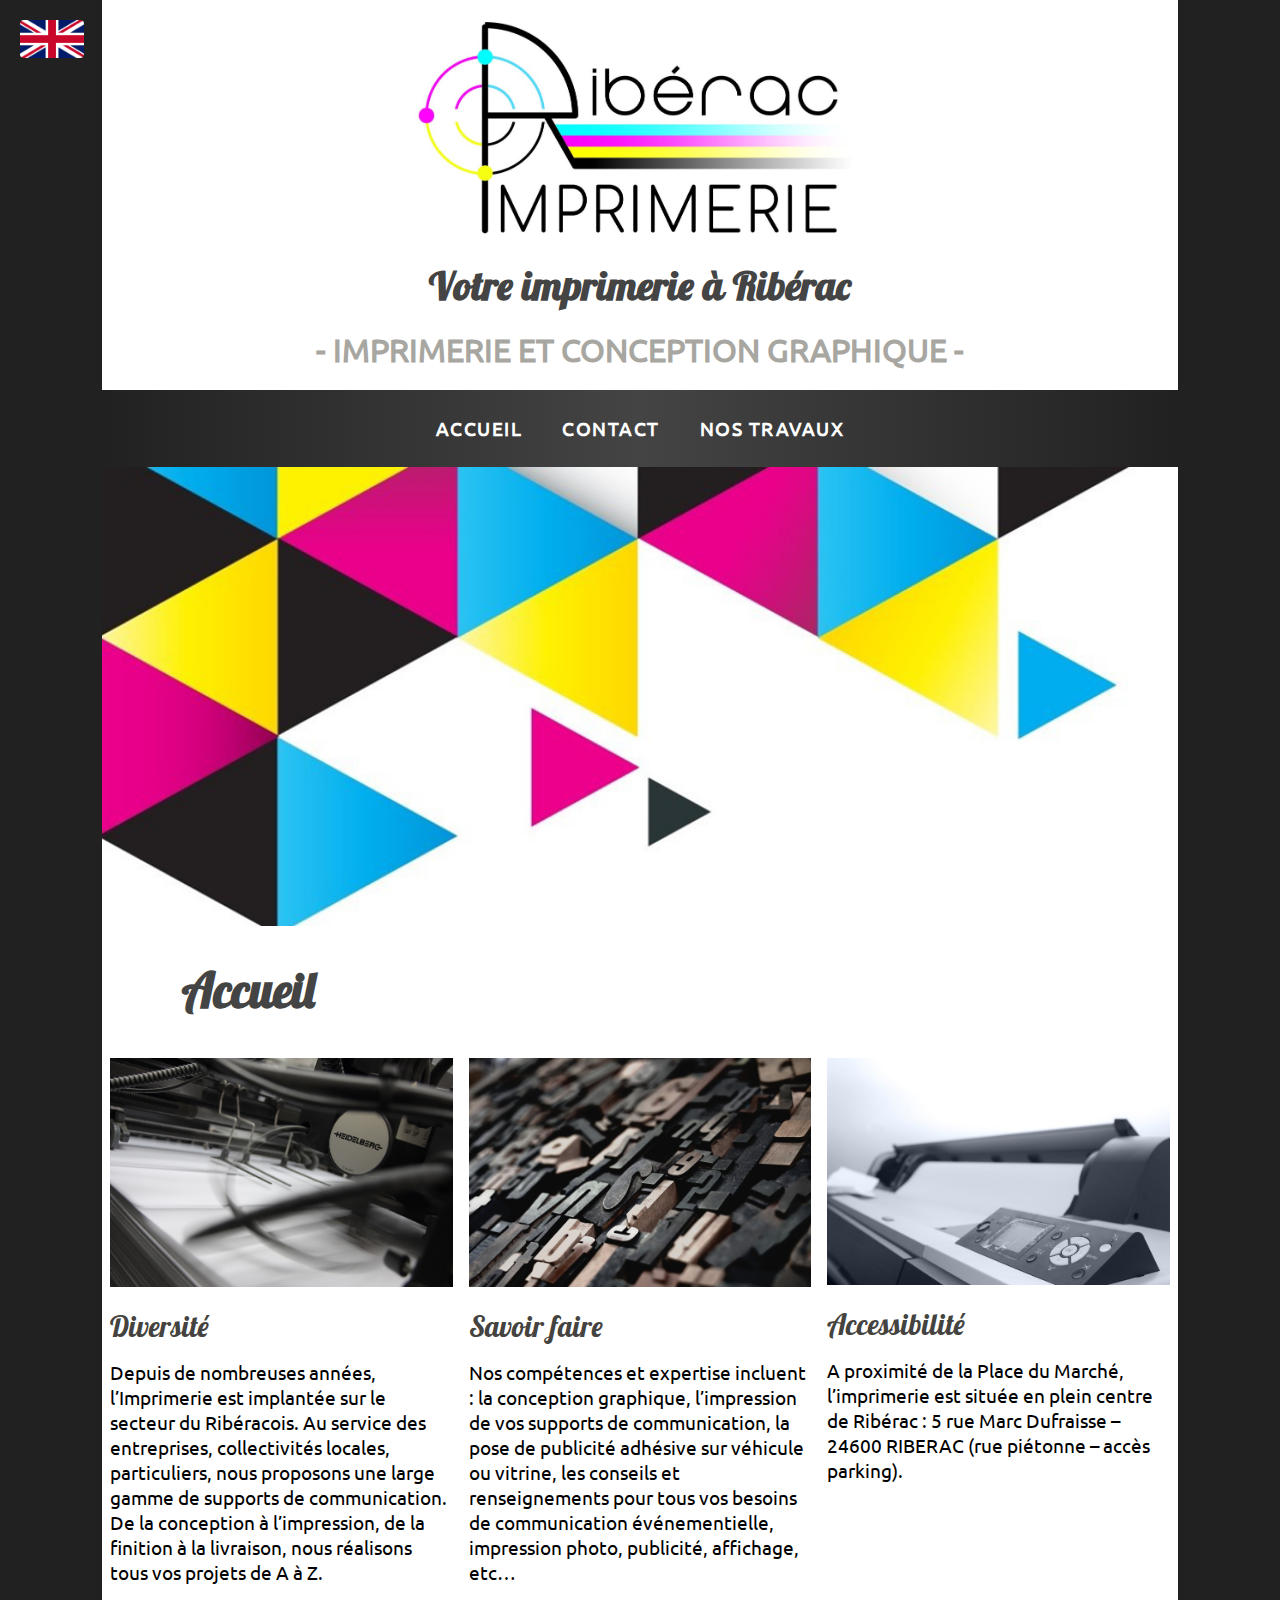
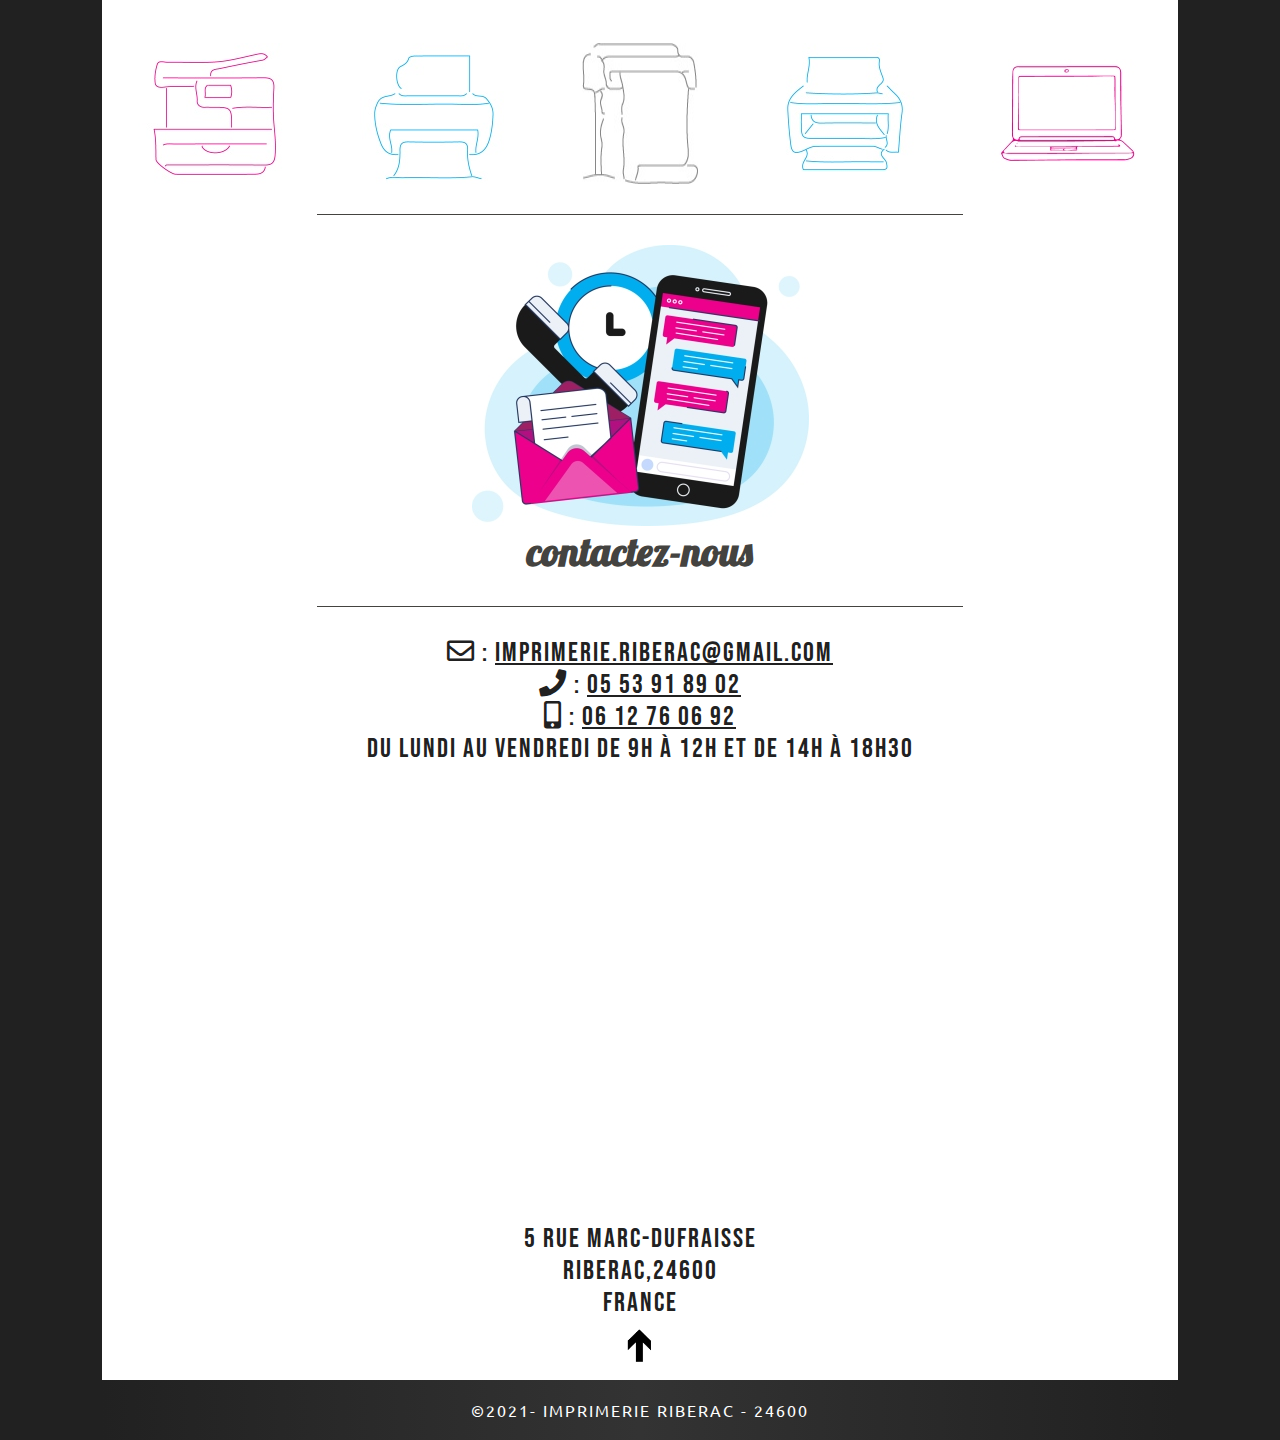
<file: index.html>
<!DOCTYPE html>
<html lang="fr">

<head>
  <meta charset="UTF-8">
  <meta name="viewport" content="width=device-width, initial-scale=1.0">
  <meta http-equiv="X-UA-Compatible" content="ie=edge">
  <title>Riberac Imprimerie, Votre imprimerie à Riberac 24600 Dordogne</title>
  <link rel="stylesheet" href="https://use.fontawesome.com/releases/v5.8.2/css/all.css">
  <link rel="shortcut icon" href="media/rond4.jpg">
  <link rel="stylesheet"  href="assets/css/style.css">
</head>
    
<body>

  
    <!-- /*  LINK-TRANSLATOR
      ************************************************* */  -->

  <div class="flag"><a href="indextranslate.html"><img src="media/Drapeau/Flag_of_the_United_Kingdom_(3-5).svg.png" alt="English Flag" title="English Flag"></a>
  </div>


    <!-- /*  CONTAINER
      ************************************************* */  -->

  <div id="container">


    <!-- /*  HEADER
    ************************************************* */  -->

    <header>
      
      <p><img src="media/logoimprimerie.jpg" alt="Logo" title="Logo"></p>
      <h1>Votre imprimerie à Ribérac</h1>
      <h2>- IMPRIMERIE ET CONCEPTION GRAPHIQUE -</h2>
      
      <nav>
        <ul>
          <li><a href="#home">ACCUEIL</a></li>
          <li><a href="#contact">CONTACT</a></li>
          <li class="list"><a href="nostravaux.html#nostravaux">NOS TRAVAUX</a></li>
        </ul>
      </nav>
    </header>
    
    <div>
    <p><img class="triangles" src="media/triangles.jpg" alt="Triangles" title="Triangles"></p>
    </div>

  
    <!-- /* SECTION
    ************************************************* */  -->

    <div id="home">
    <h2>Accueil</h2>
    </div>

    <section>
      <div>
        <p class="center"><img src="media/printing-787192_1920.jpg" alt="Printing" title="Printing"></p>
        <h2>Diversité</h2>
        <p>Depuis de nombreuses années, l’Imprimerie est implantée sur le secteur du Ribéracois. Au service des entreprises, collectivités locales, particuliers, nous proposons une large gamme de supports de communication. De la conception à l’impression, de la finition à la livraison, nous réalisons tous vos projets de A à Z.</p>
      </div>

      <div>
        <p class="center"><img src="media/alphabets-1839737_1920-1.jpg" alt="Alphabet" title="Alphabet"></p>
        <h2>Savoir faire</h2>
        <p>Nos compétences et expertise incluent : la conception graphique, l’impression de vos supports de communication, la pose de publicité adhésive sur véhicule ou vitrine, les conseils et renseignements pour tous vos besoins de communication événementielle, impression photo, publicité, affichage, etc…</p>
      </div>

      <div>
        <p class="center"><img src="media/roland.jpg" alt="Roland" title="Roland"></p>
        <h2>Accessibilité</h2>
        <p>A proximité de la Place du Marché, l’imprimerie est située en plein centre de Ribérac : 5 rue Marc Dufraisse – 24600 RIBERAC (rue piétonne – accès parking).</p>
      </div>
    </section>
      
    <div class="icons">
      <img src="media/icones/icones-11.jpg" alt="Icone1" title="Icone1">
      <img src="media/icones/icones-12.jpg" alt="Icone2" title="Icone2">
      <img src="media/icones/icones-16grise.jpg" alt="Icone4" title="Icone4">
      <img src="media/icones/icones-15.jpg" alt="Icone3" title="Icone3">
      <img src="media/icones/icones-17.jpg" alt="Icone5" title="Icone5">
    </div>

    <div class="line"></div>


     <!-- /* CONTACT
    ************************************************* */  -->
    
    <div id="contact">
      <p><img src="media/contactez-nous.jpg" alt="contact" title="contact"></p>
      <h3>contactez-nous </h3>
    </div>
    
    <div class="line"></div>


     <!-- /* FOOTER
    ************************************************* */  -->

      <footer>
        <div>
          <p class="adresse"><i class="far fa-envelope"></i> : <a href="mailto:imprimerie.riberac@gmail.com">imprimerie.riberac@gmail.com</a> <br> <i class="fas fa-phone"></i> : <a href="tel:0553918902">05 53 91 89 02</a> <br> <i class="fas fa-mobile-alt"></i> : <a href="tel:0612760692">06 12 76 06 92</a> <br> Du Lundi au Vendredi de 9h à 12h et de 14h à 18h30</p>
          <p><iframe src="https://www.google.com/maps/embed?pb=!1m23!1m12!1m3!1d9449.298922973941!2d0.33841823291933776!3d45.24185991143803!2m3!1f0!2f0!3f0!3m2!1i1024!2i768!4f13.1!4m8!3e6!4m0!4m5!1s0x47ff9564cb86739b%3A0xe1a9169911d48b3b!2sRib%C3%A9rac%20Imprimerie%2024600%20Rib%C3%A9rac!3m2!1d45.2484006!2d0.3392674!5e0!3m2!1sfr!2sfr!4v1628613524532!5m2!1sfr!2sfr"  width="600" height="450" style="border:0;" allowfullscreen="" loading="lazy"></iframe></p>
        </div>
  
        <p class="adresse">5 Rue Marc-Dufraisse <br> RIBERAC,24600 <br> France</p>
        
        <div id="arrow-up">
          <p><a href="#container"><img src="media/fleche-haut.jpg" alt="fleche" title="fleche"></a></p>
        </div>

        <div class="copyright">&copy;2021- <strong>Imprimerie Riberac - 24600 </strong></div>
      </footer>
  
  </div>
  

</body>
</html>
</file>
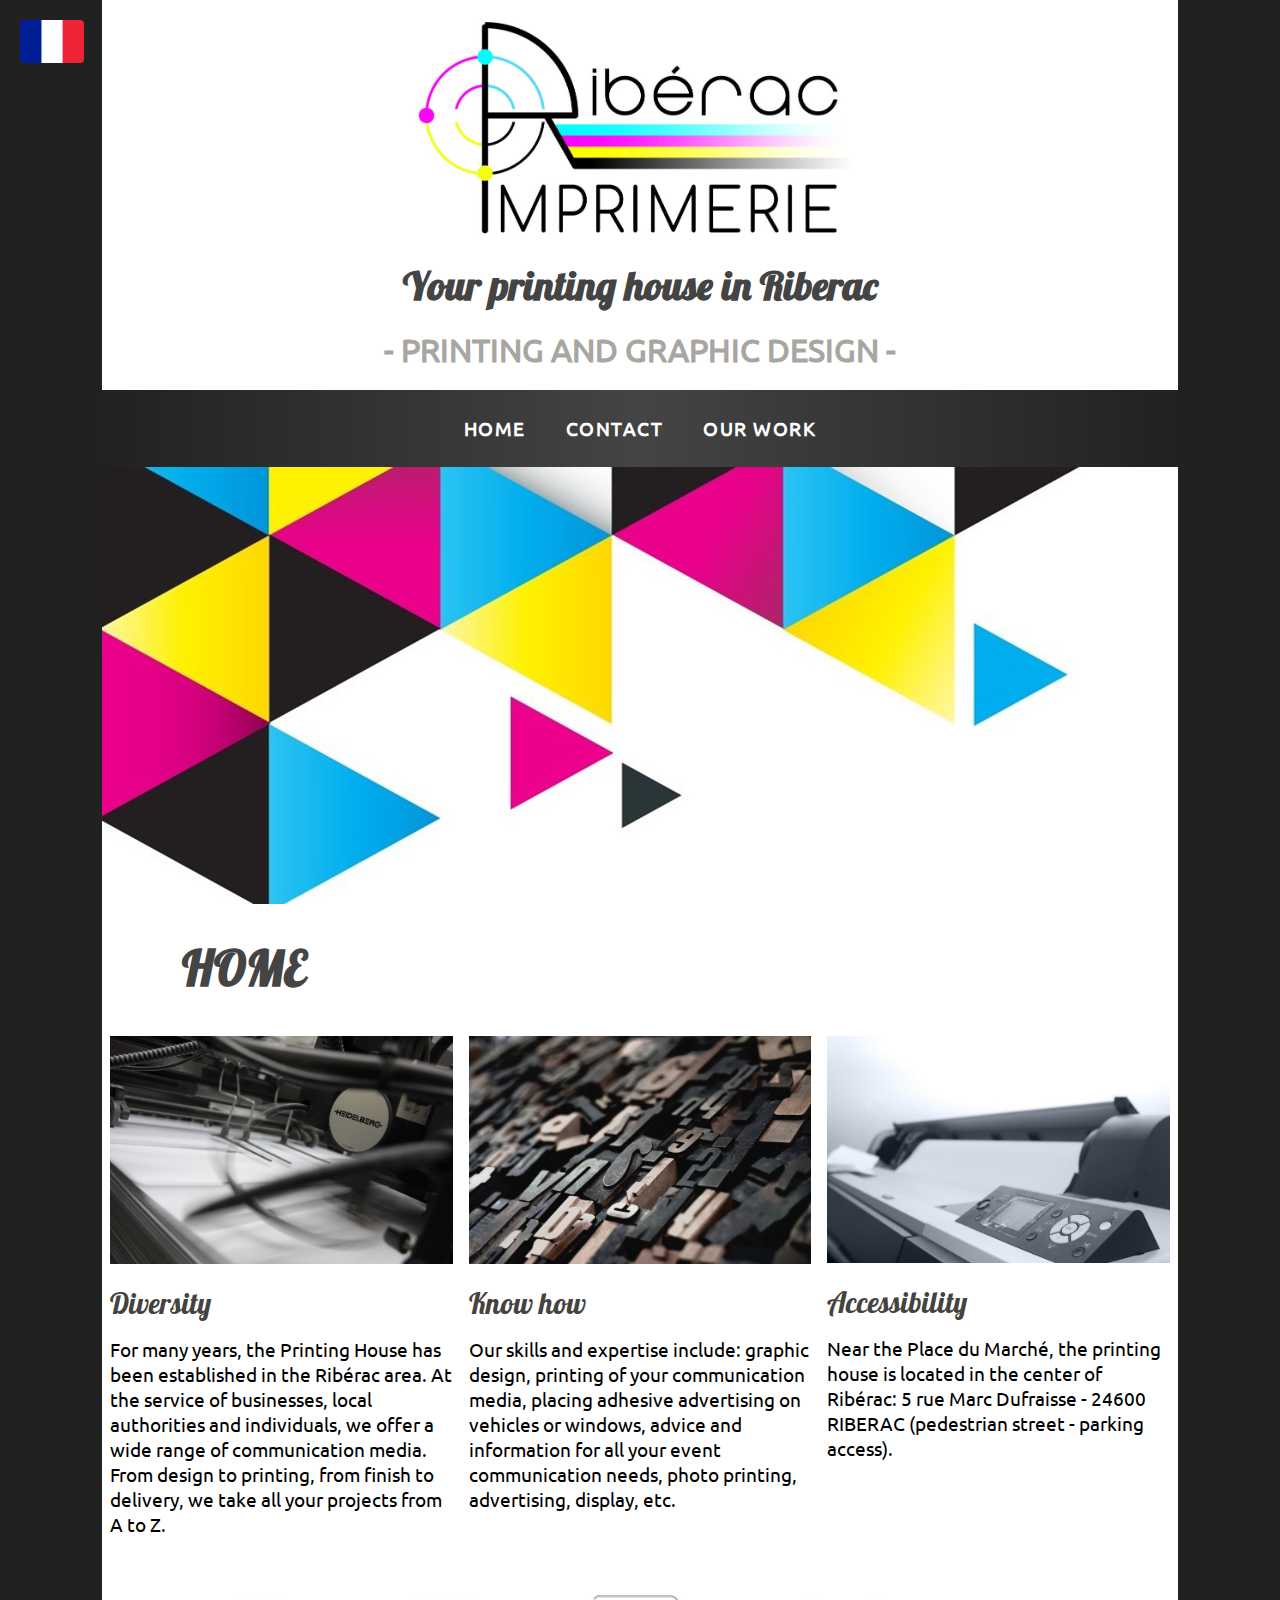
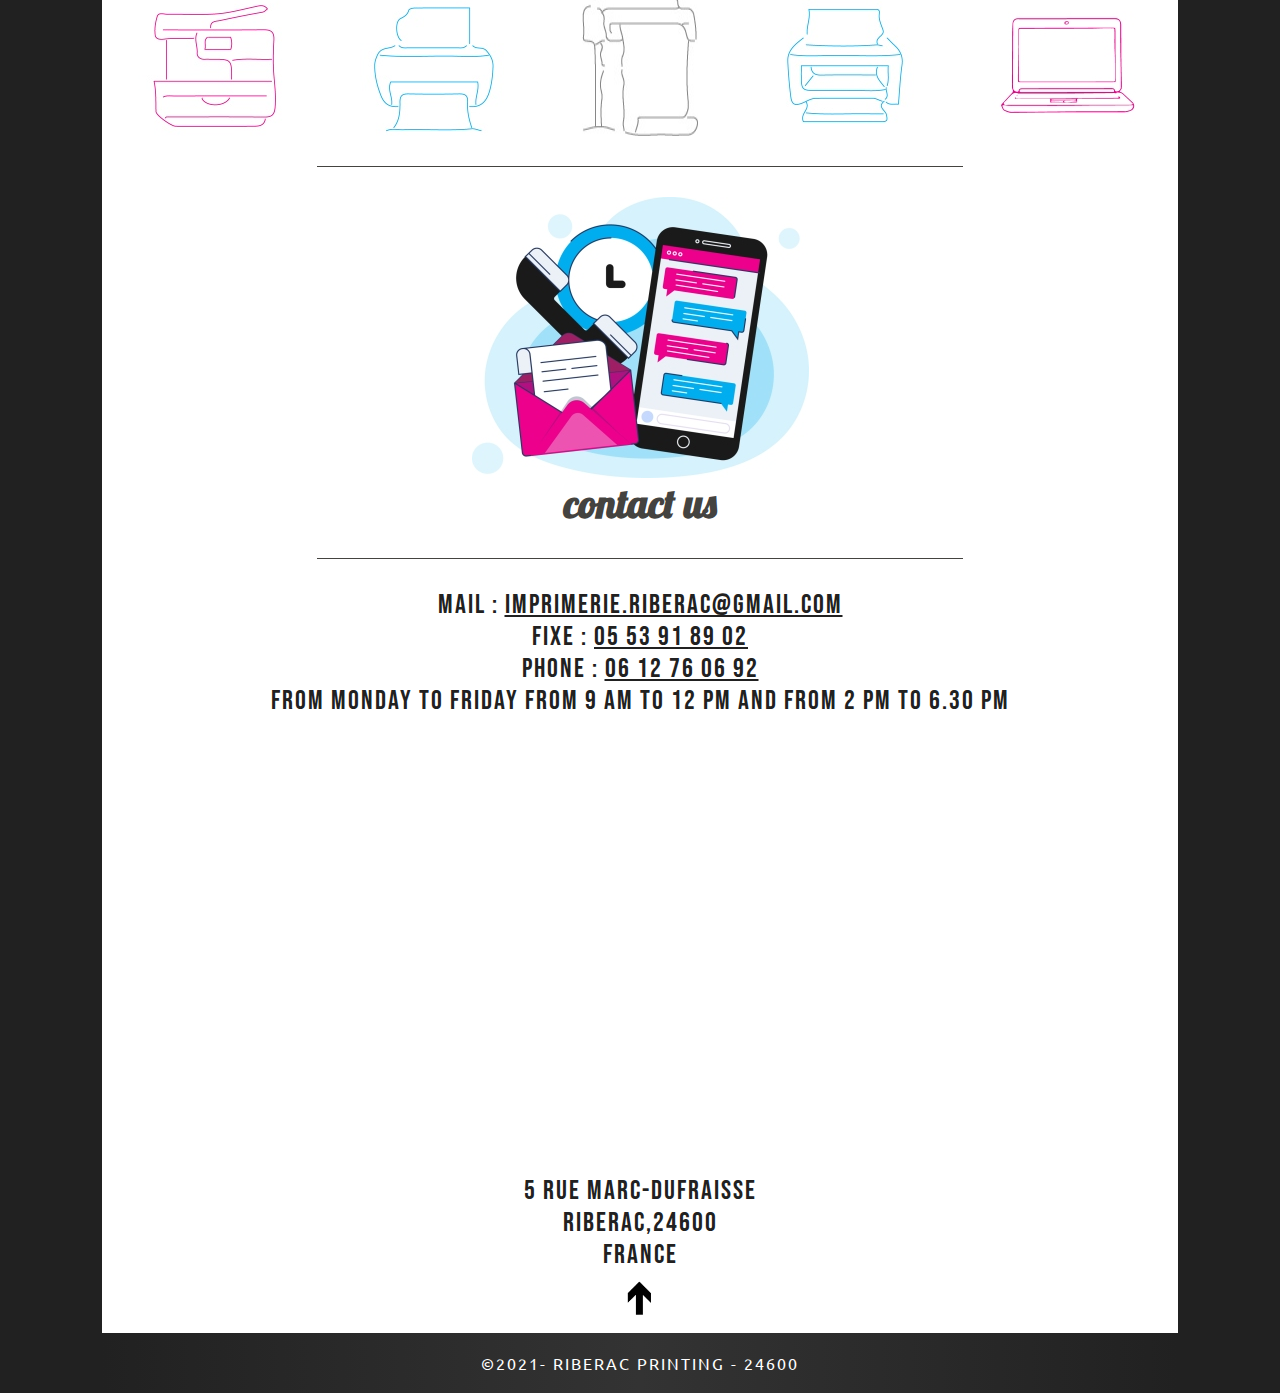
<file: indextranslate.html>
<!DOCTYPE html>
<html lang="fr">

<head>
  <meta charset="UTF-8">
  <meta name="viewport" content="width=device-width, initial-scale=1.0">
  <meta http-equiv="X-UA-Compatible" content="ie=edge">
  <title>Riberac Imprimerie, Votre imprimerie à Riberac 24600 Dordogne</title>
  <link rel="stylesheet" href="https://use.fontawesome.com/releases/v5.8.2/css/all.css">
  <link rel="shortcut icon" href="media/rond4.jpg">
  <link rel="stylesheet"  href="assets/css/style.css">
</head>
    
<body>

  <div class="flag"><a href="index.html"><img src="media/Drapeau/Flag_of_France.svg.png" alt="Drapeau France" title="Drapeau France"></a>
  </div>

  <div id="container">

    <!-- /*  HEADER
    ************************************************* */  -->

    <header>
      <p><img src="media/logoimprimerie.jpg" alt="Logo" title="Logo"></p>
      <h1>Your printing house in Riberac</h1>
      <h2>- PRINTING AND GRAPHIC DESIGN -</h2>
      
      <nav>
        <ul>
          <li><a href="#home">HOME</a></li>
          <li><a href="#contact">CONTACT</a></li>
          <li><a href="nostravauxtranslate.html">OUR WORK</a></li>
        </ul>
      </nav>
    </header>
    
    <div>
    <p><img src="media/triangles.jpg" alt="Triangles" title="Triangles"></p>
    </div>

  
    <!-- /* ACCUEIL
    ************************************************* */  -->

    <div id="home">
    <h2>HOME</h2>
    </div>

    <section>
      <div class="colonne">
        <p><img src="media/printing-787192_1920.jpg" alt="Printing" title="Printing"></p>
        <h2>Diversity</h2>
        <p>For many years, the Printing House has been established in the Ribérac area. At the service of businesses, local authorities and individuals, we offer a wide range of communication media. From design to printing, from finish to delivery, we take all your projects from A to Z.</p>
      </div>

      <div class="colonne">
        <p><img src="media/alphabets-1839737_1920-1.jpg" alt="Alphabet" title="Alphabet"></p>
        <h2>Know how</h2>
        <p>Our skills and expertise include: graphic design, printing of your communication media, placing adhesive advertising on vehicles or windows, advice and information for all your event communication needs, photo printing, advertising, display, etc.</p>
      </div>

      <div class="colonne">
        <p><img src="media/roland.jpg" alt="Roland" title="Roland"></p>
        <h2>Accessibility</h2>
        <p>Near the Place du Marché, the printing house is located in the center of Ribérac: 5 rue Marc Dufraisse - 24600 RIBERAC (pedestrian street - parking access).</p>
      </div>
    </section>
      
    <div class="icons">
      <img src="media/icones/icones-11.jpg" alt="Icone1" title="Icone1">
      <img src="media/icones/icones-12.jpg" alt="Icone2" title="Icone2">
      <img src="media/icones/icones-16grise.jpg" alt="Icone4" title="Icone4">
      <img src="media/icones/icones-15.jpg" alt="Icone3" title="Icone3">
      <img src="media/icones/icones-17.jpg" alt="Icone5" title="Icone5">
    </div>

    <div class="line"></div>
    
    <div id="contact">
      <p><img src="media/contactez-nous.jpg" alt="contact" title="contact"></p>
      <h3>contact us</h3>
    </div>
    
    <div class="line"></div>

      <footer>
        <div>
          <p class="adresse">Mail : <a href="mailto:imprimerie.riberac@gmail.com">imprimerie.riberac@gmail.com</a> <br> Fixe : <a href="tel:0553918902">05 53 91 89 02</a> <br> Phone : <a href="tel:0612760692">06 12 76 06 92</a> <br> From Monday to Friday from 9 am to 12 pm and from 2 pm to 6.30 pm</p>
          <p><iframe src="https://www.google.com/maps/embed?pb=!1m23!1m12!1m3!1d9449.298922973941!2d0.33841823291933776!3d45.24185991143803!2m3!1f0!2f0!3f0!3m2!1i1024!2i768!4f13.1!4m8!3e6!4m0!4m5!1s0x47ff9564cb86739b%3A0xe1a9169911d48b3b!2sRib%C3%A9rac%20Imprimerie%2024600%20Rib%C3%A9rac!3m2!1d45.2484006!2d0.3392674!5e0!3m2!1sfr!2sfr!4v1628613524532!5m2!1sfr!2sfr"  width="600" height="450" style="border:0;" allowfullscreen="" loading="lazy"></iframe></p>
        </div>
  
        <p class="adresse">5 Rue Marc-Dufraisse <br> RIBERAC,24600 <br> France</p>
        
        <div id="arrow-up">
          <p><a href="#container"><img src="media/fleche-haut.jpg" alt="fleche" title="fleche"></a></p>
        </div>

        <div class="copyright">&copy;2021- <strong>Riberac Printing - 24600 </strong></div>
      </footer>
  
  </div>
  
  
</body>
</html>
</file>
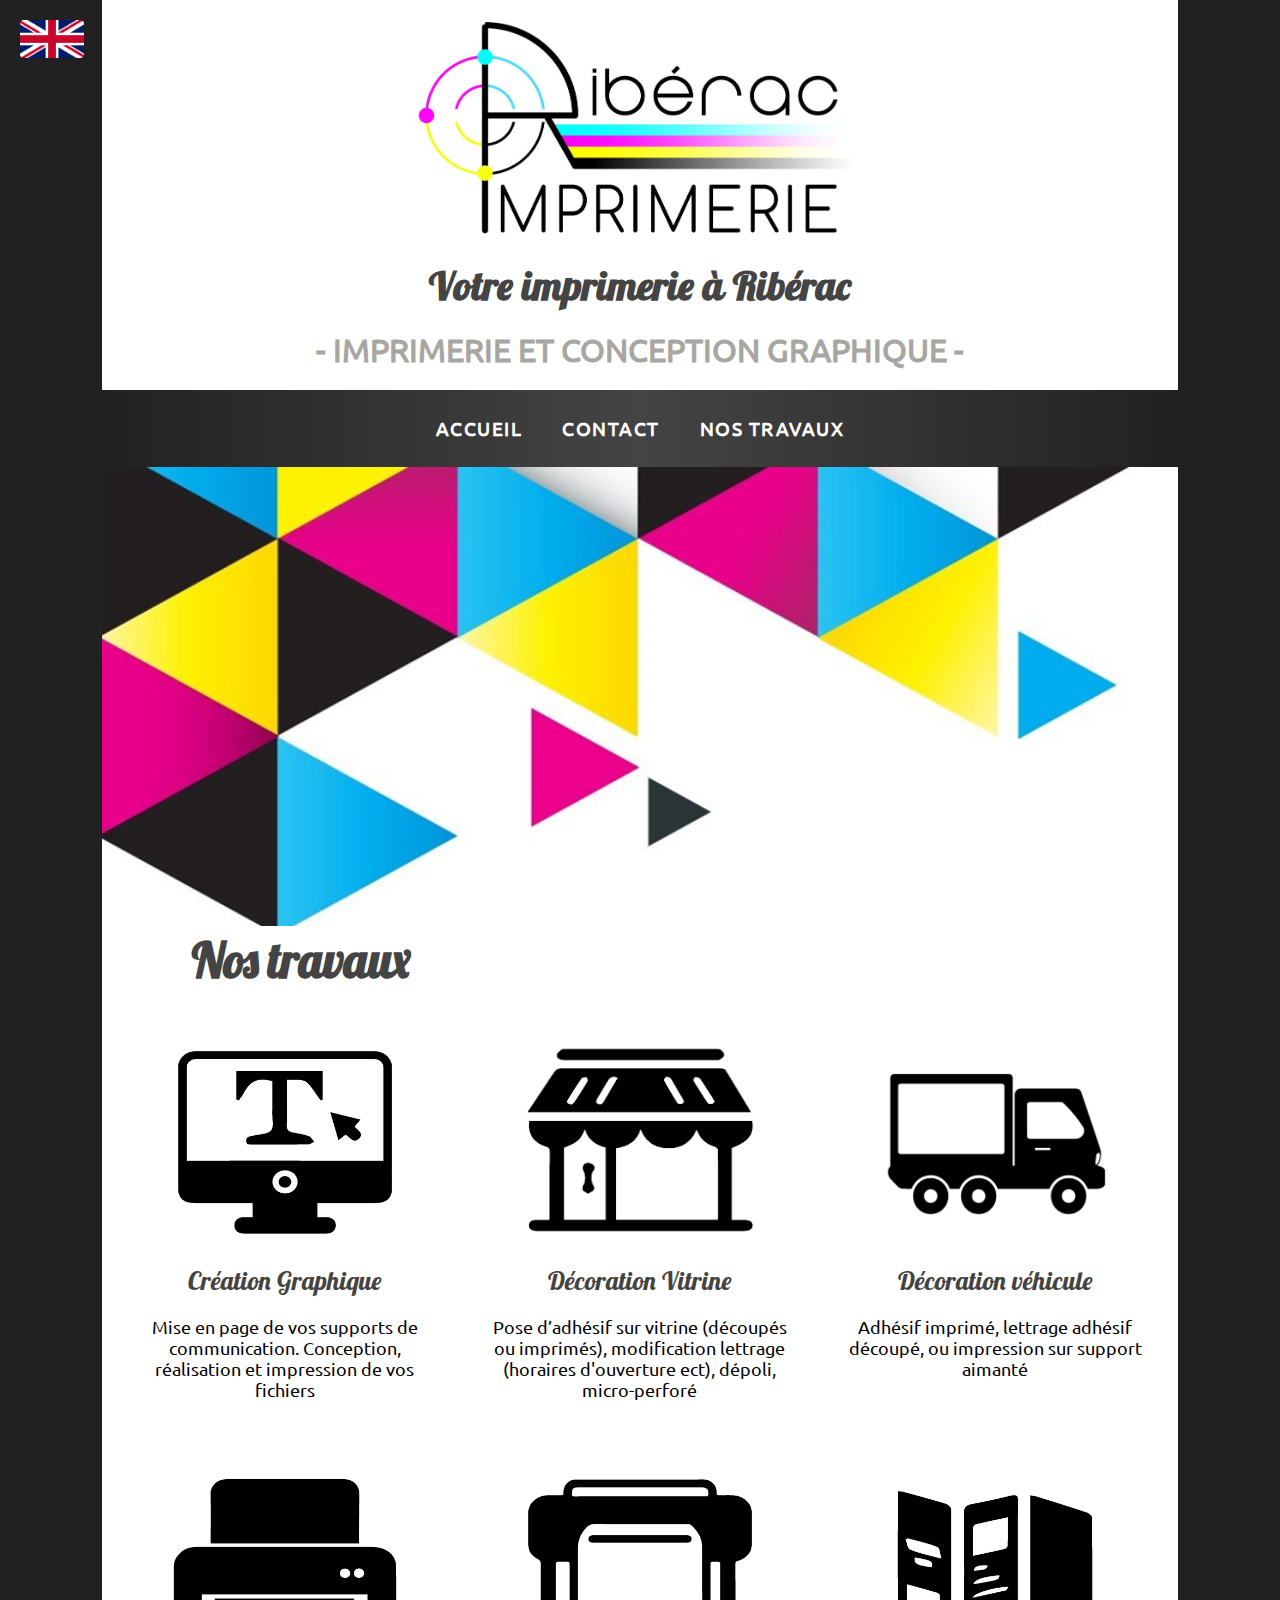
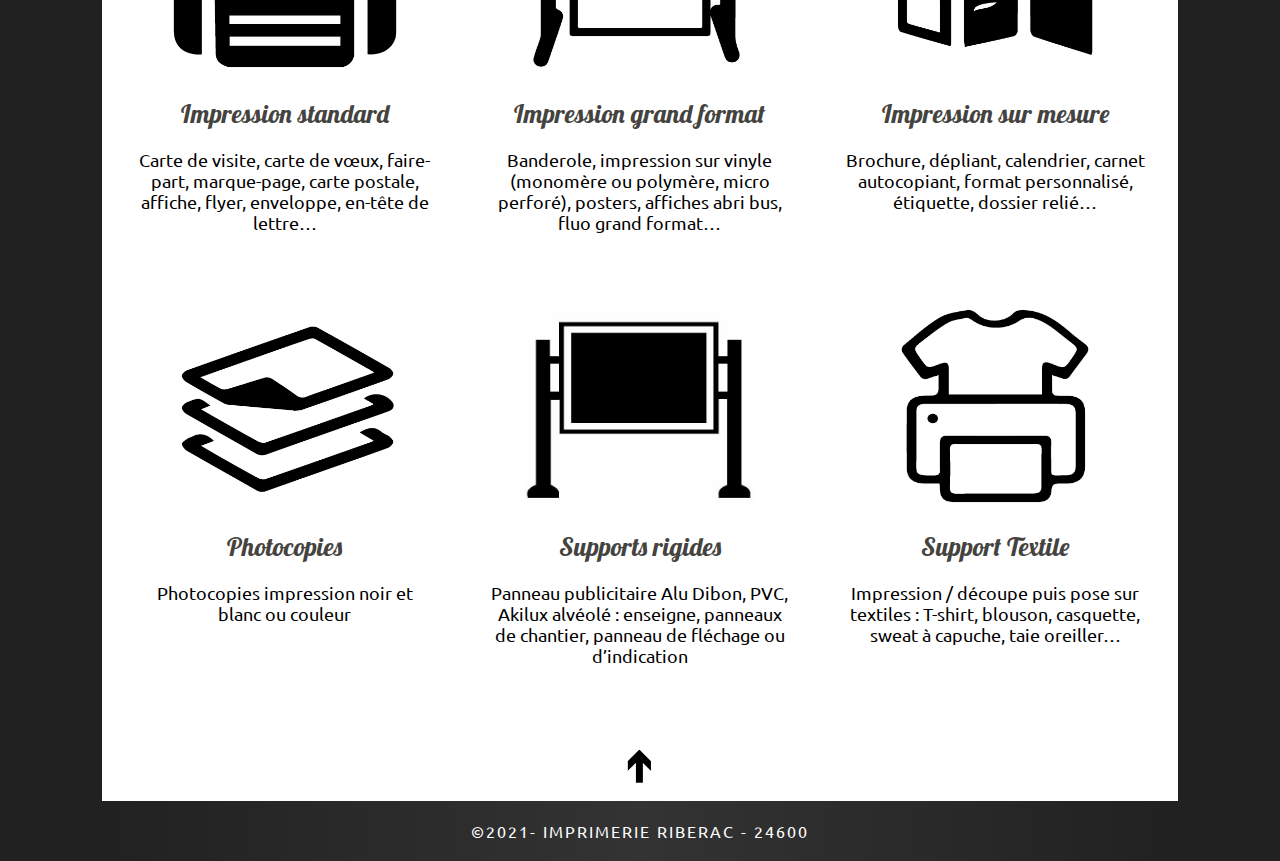
<file: nostravaux.html>
<!DOCTYPE html>
<html lang="fr">

<head>
  <meta charset="UTF-8">
  <meta name="viewport" content="width=device-width, initial-scale=1.0">
  <meta http-equiv="X-UA-Compatible" content="ie=edge">
  <title>Riberac Imprimerie, Votre imprimerie à Riberac 24600 Dordogne</title>
  <link rel="stylesheet" href="https://cdnjs.cloudflare.com/ajax/libs/font-awesome/5.15.4/css/all.min.css">
  <link rel="stylesheet" href="https://use.fontawesome.com/releases/v5.8.2/css/all.css">
  <link rel="shortcut icon" href="media/rond4.jpg">
  <link href="assets/css/style.css" rel="stylesheet">
</head>
    
<body>


   <!-- /* LINK-TRANSLATOR
    ************************************************* */  -->

  <div class="flag"><a href="nostravauxtranslate.html"><img src="media/Drapeau/Flag_of_the_United_Kingdom_(3-5).svg.png" alt="English Flag" title="English Flag"></a>
  </div>


   <!-- /* CONTAINER
    ************************************************* */  -->

  <div id="container">


    <!-- /* HEADER
    ************************************************* */  -->

    <header>
      <img src="media/logoimprimerie.jpg" alt="Logo" title="Logo">
      <h1>Votre imprimerie à Ribérac</h1>
      <h2>- IMPRIMERIE ET CONCEPTION GRAPHIQUE -</h2>
    
      <nav class="navbar">
        <ul>
          <li><a href="index.html#home">ACCUEIL</a></li>
          <li><a href="index.html#carte">CONTACT</a></li>
          <li><a href="nostravaux.html#nostravaux">NOS TRAVAUX</a></li>
        </ul>
      </nav>
    </header>
    
    <div>
      <p><img class="triangles" src="media/triangles.jpg" alt="Triangles" title="Triangles"></p>
    </div>
      
    
    <!-- /* TRAVAUX 
    ************************************************* */  -->
    
    <h1 id="nostravaux">Nos travaux</h1>
    
    <main>
        
        
        <div>
            <img src="media/travaux/creationgraphique.jpg" alt="création graphique" title="création graphique">
            <h4>Création Graphique</h4>
            <p>Mise en page de vos supports de communication. Conception, réalisation et impression de vos fichiers</p>
        </div>
        <div>
            <img src="media/travaux/decorationvitrine.jpg" alt="décoration de vitrine" title="décoration de vitrine">
            <h4>Décoration Vitrine</h4>
            <p>Pose d’adhésif sur vitrine (découpés ou imprimés), modification lettrage (horaires d'ouverture ect), dépoli, micro-perforé</p>
        </div>
        <div>
            <img src="media/travaux/decovehicule.jpg" alt="décoration de véhicule" title="décoration de véhicule">
            <h4>Décoration véhicule</h4>
            <p>Adhésif imprimé, lettrage adhésif découpé, ou impression sur support aimanté</p>
        </div>
        
        
        
        <div>
            <img src="media/travaux/impressionstandart.jpg" alt="impression standart" title="impression standart">
            <h4>Impression standard</h4>
            <p>Carte de visite, carte de vœux, faire-part, marque-page, carte postale, affiche, flyer, enveloppe, en-tête de lettre…</p>
        </div>
        <div>
            <img src="media/travaux/impressiongrandformat.jpg" alt="impression grand-format" title="impression grand-format">
            <h4>Impression grand format</h4>
            <p>Banderole, impression sur vinyle (monomère ou polymère, micro perforé), posters, affiches abri bus, fluo grand format…</p>
        </div>
        <div>
            <img src="media/travaux/impressionsurmesure.jpg" alt="impression sur mesure" title="impression sur mesure">
            <h4>Impression sur mesure</h4>
            <p>Brochure, dépliant, calendrier, carnet autocopiant, format personnalisé, étiquette, dossier relié…</p>
        </div>
    
        
    
        <div>
            <img src="media/travaux/photocopie.jpg" alt="photocopie" title="photocopie">
            <h4>Photocopies</h4>
            <p>Photocopies impression noir et blanc ou couleur</p>
        </div>
        <div>
            <img src="media/travaux/supportrigide.jpg" alt="support rigide" title="support rigide">
            <h4>Supports rigides</h4>
            <p>Panneau publicitaire Alu Dibon, PVC, Akilux alvéolé : enseigne, panneaux de chantier, panneau de fléchage ou d’indication</p>
        </div>
        <div>
            <img src="media/travaux/supporttextile.jpg" alt="support textile" title="support textile">
            <h4>Support Textile</h4>
            <p>Impression / découpe puis pose sur textiles : T-shirt, blouson, casquette, sweat à capuche, taie oreiller…</p>
        </div>
    
        
  </main>         
  
  
  <!-- /* FOOTER  
  ************************************************* */  -->
  
  <footer>
    <div id="arrow-up">
      <p><a href="#container"><img src="media/fleche-haut.jpg" alt="fleche" title="fleche"></a></p>
    </div>
    <div class="copyright">&copy;2021- <strong>Imprimerie Riberac - 24600 </strong></div>
  </footer>

</div>
       
      <!-- <script src="assets/js/script.js"></script> -->
</body>
</html>
</file>
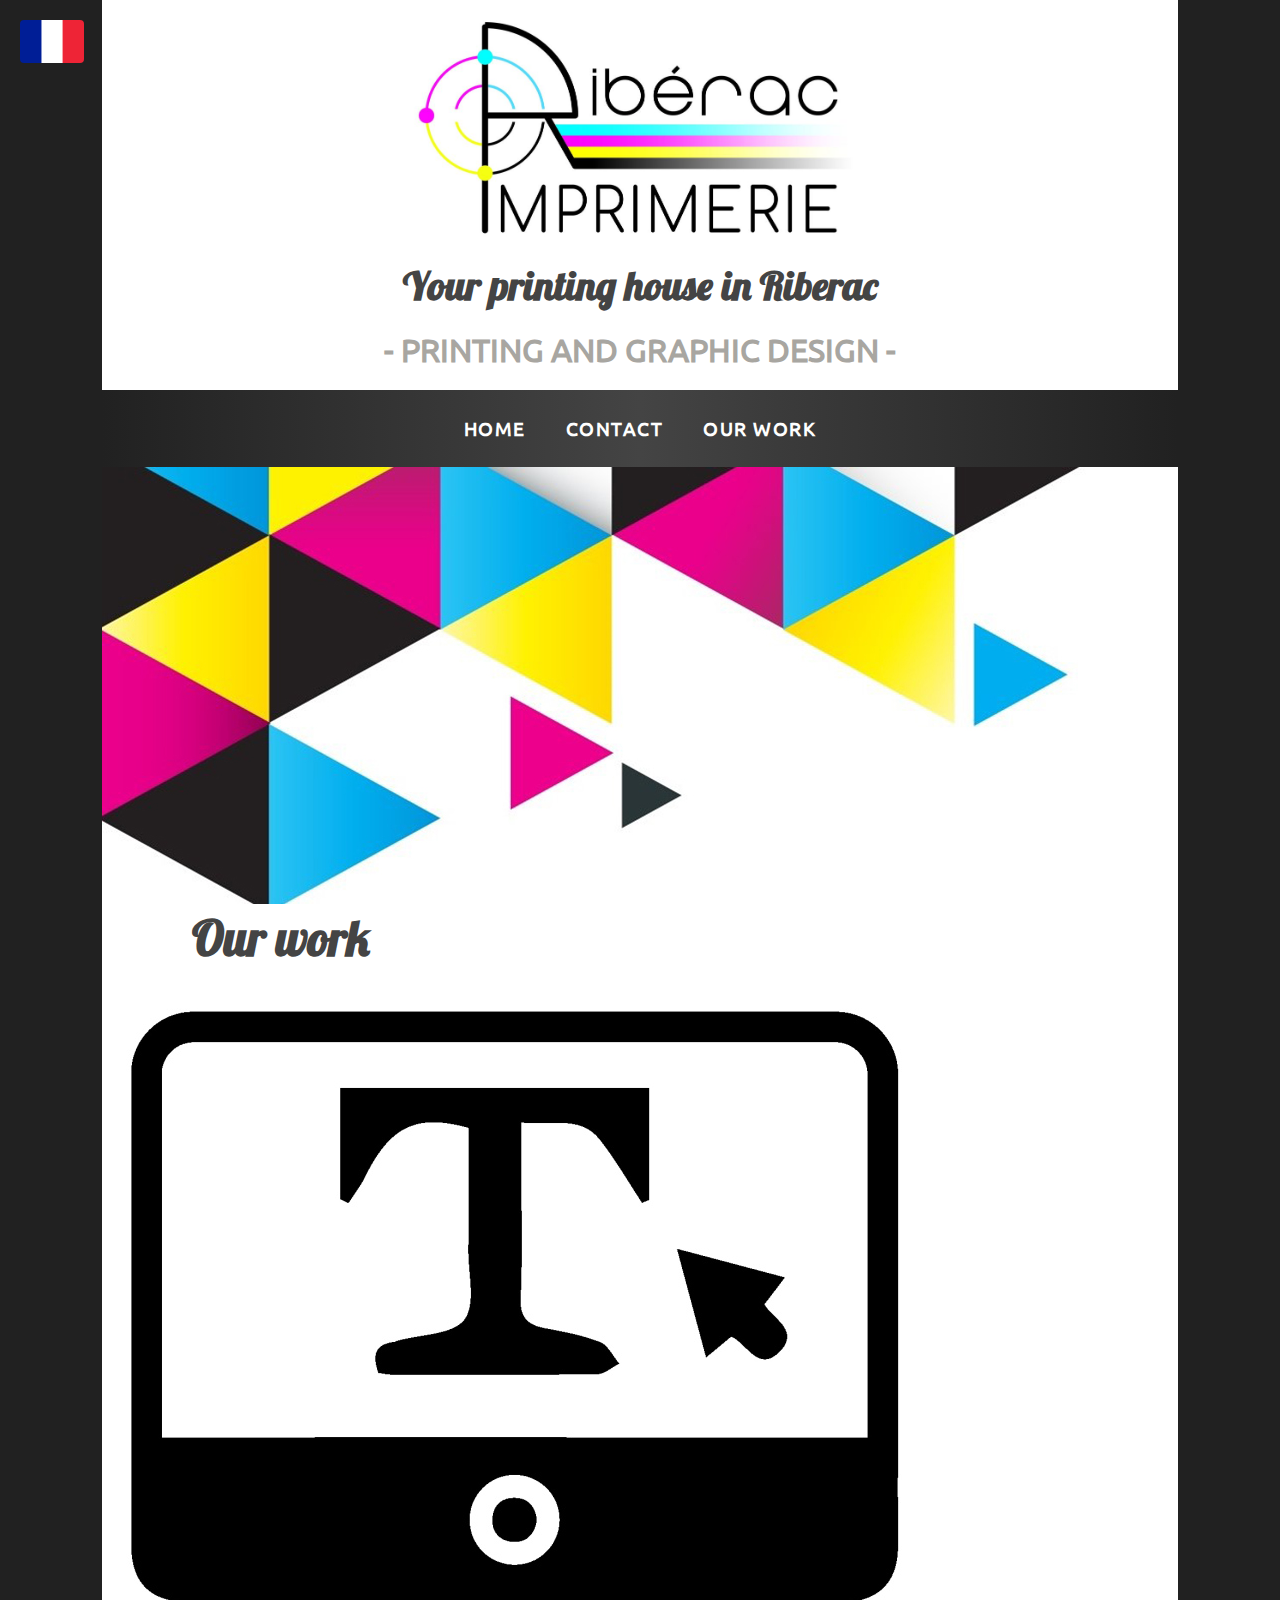
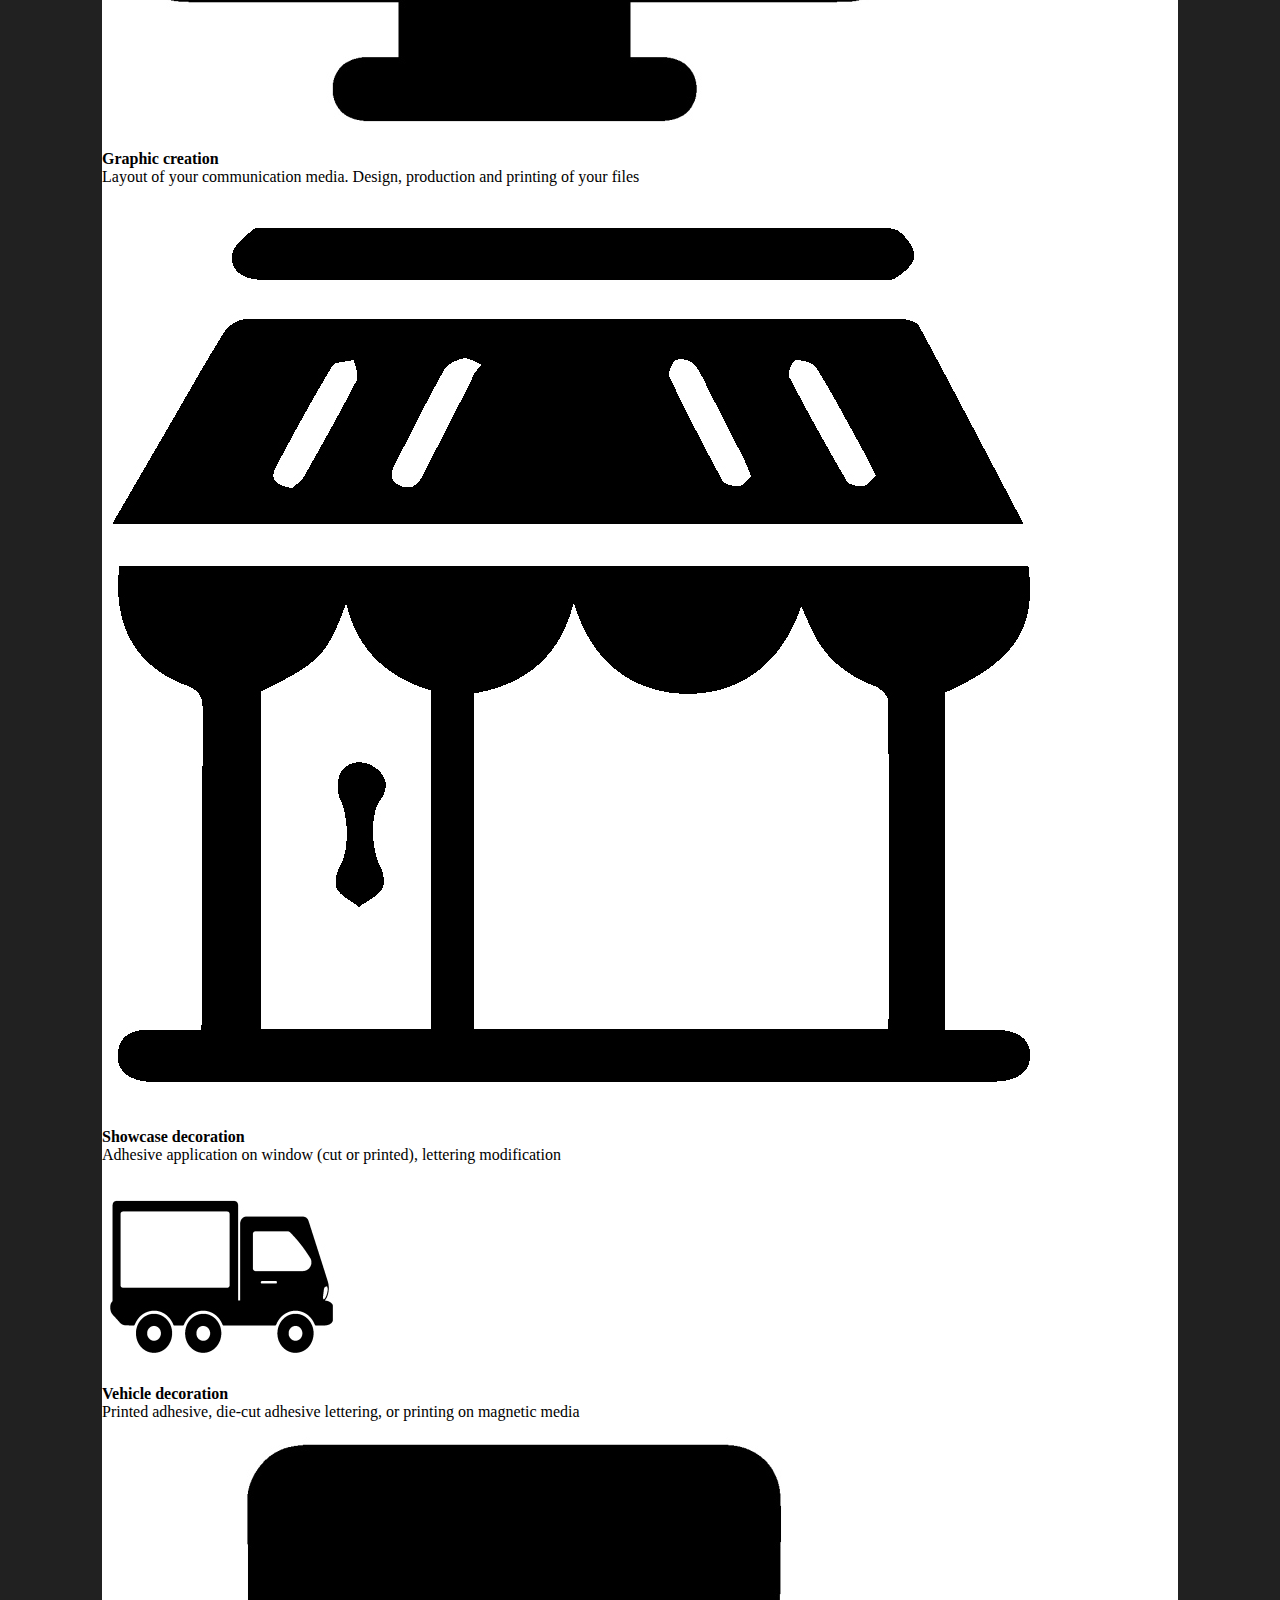
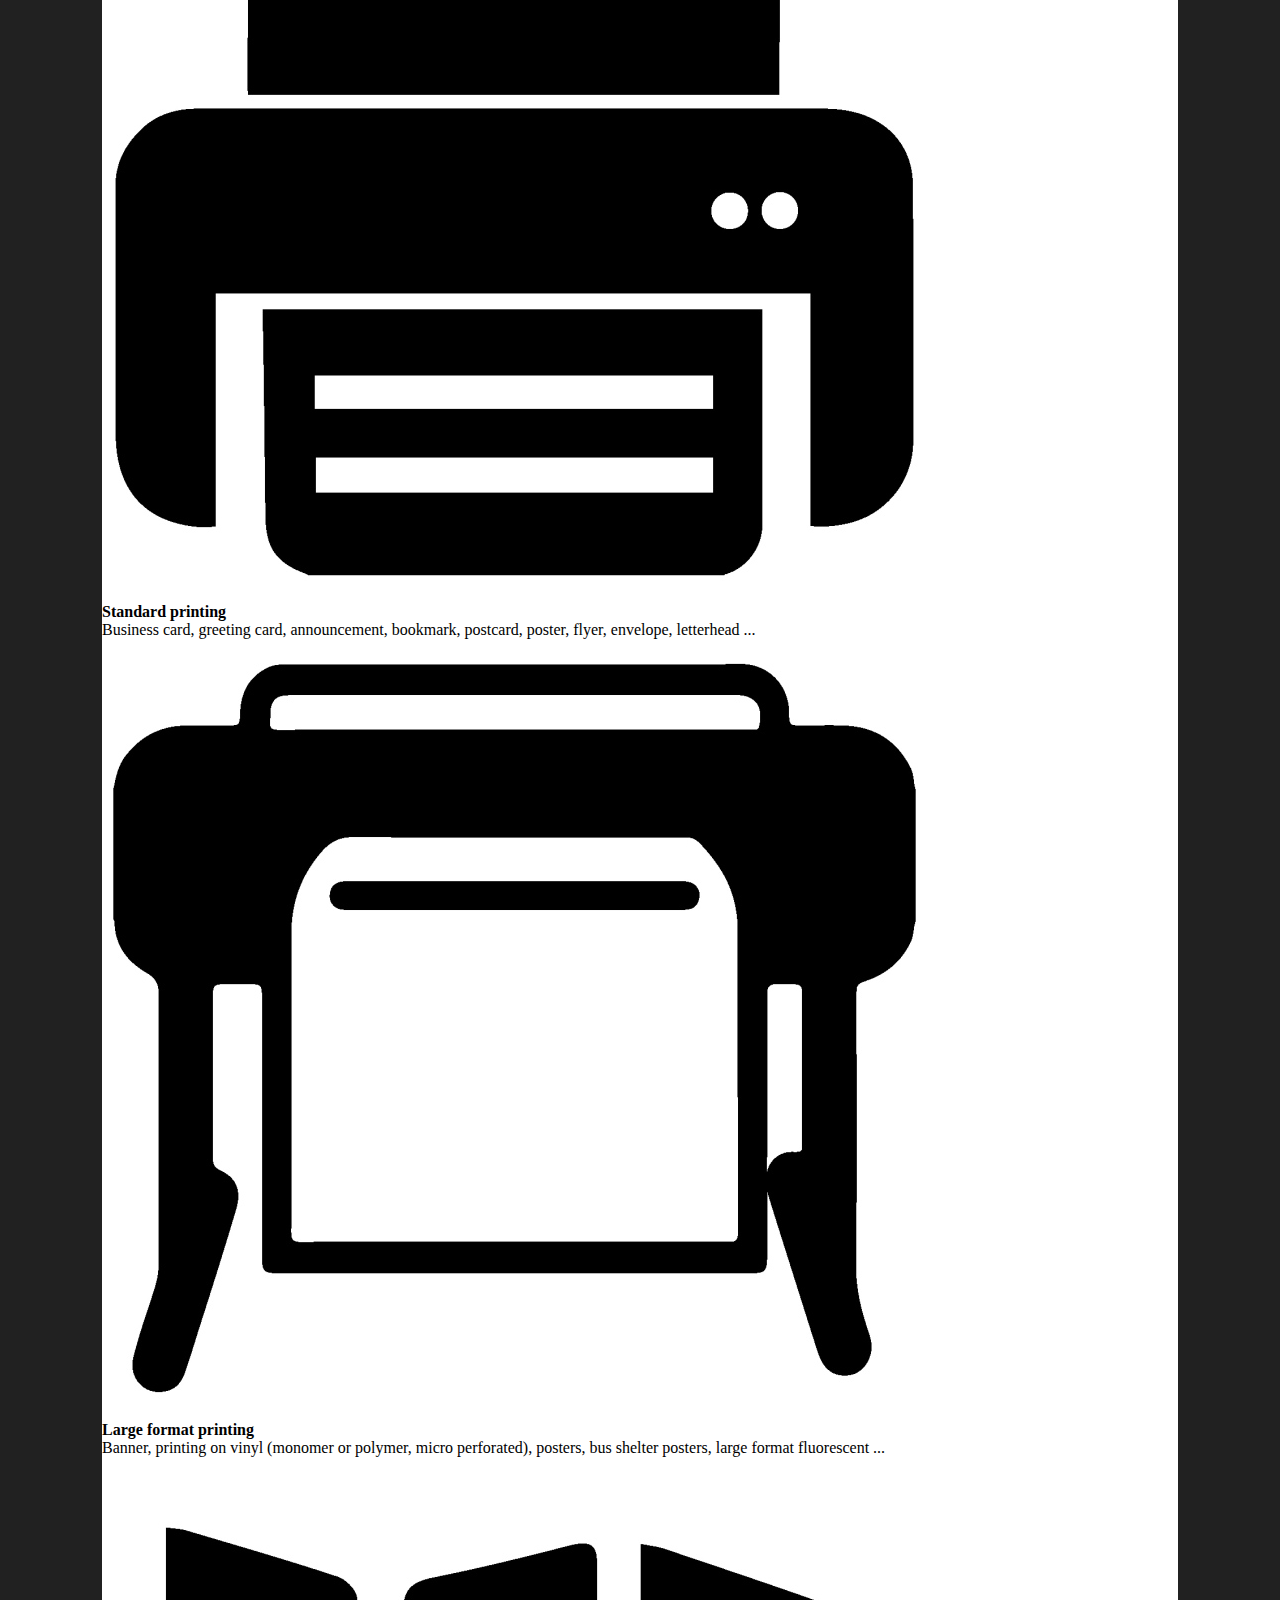
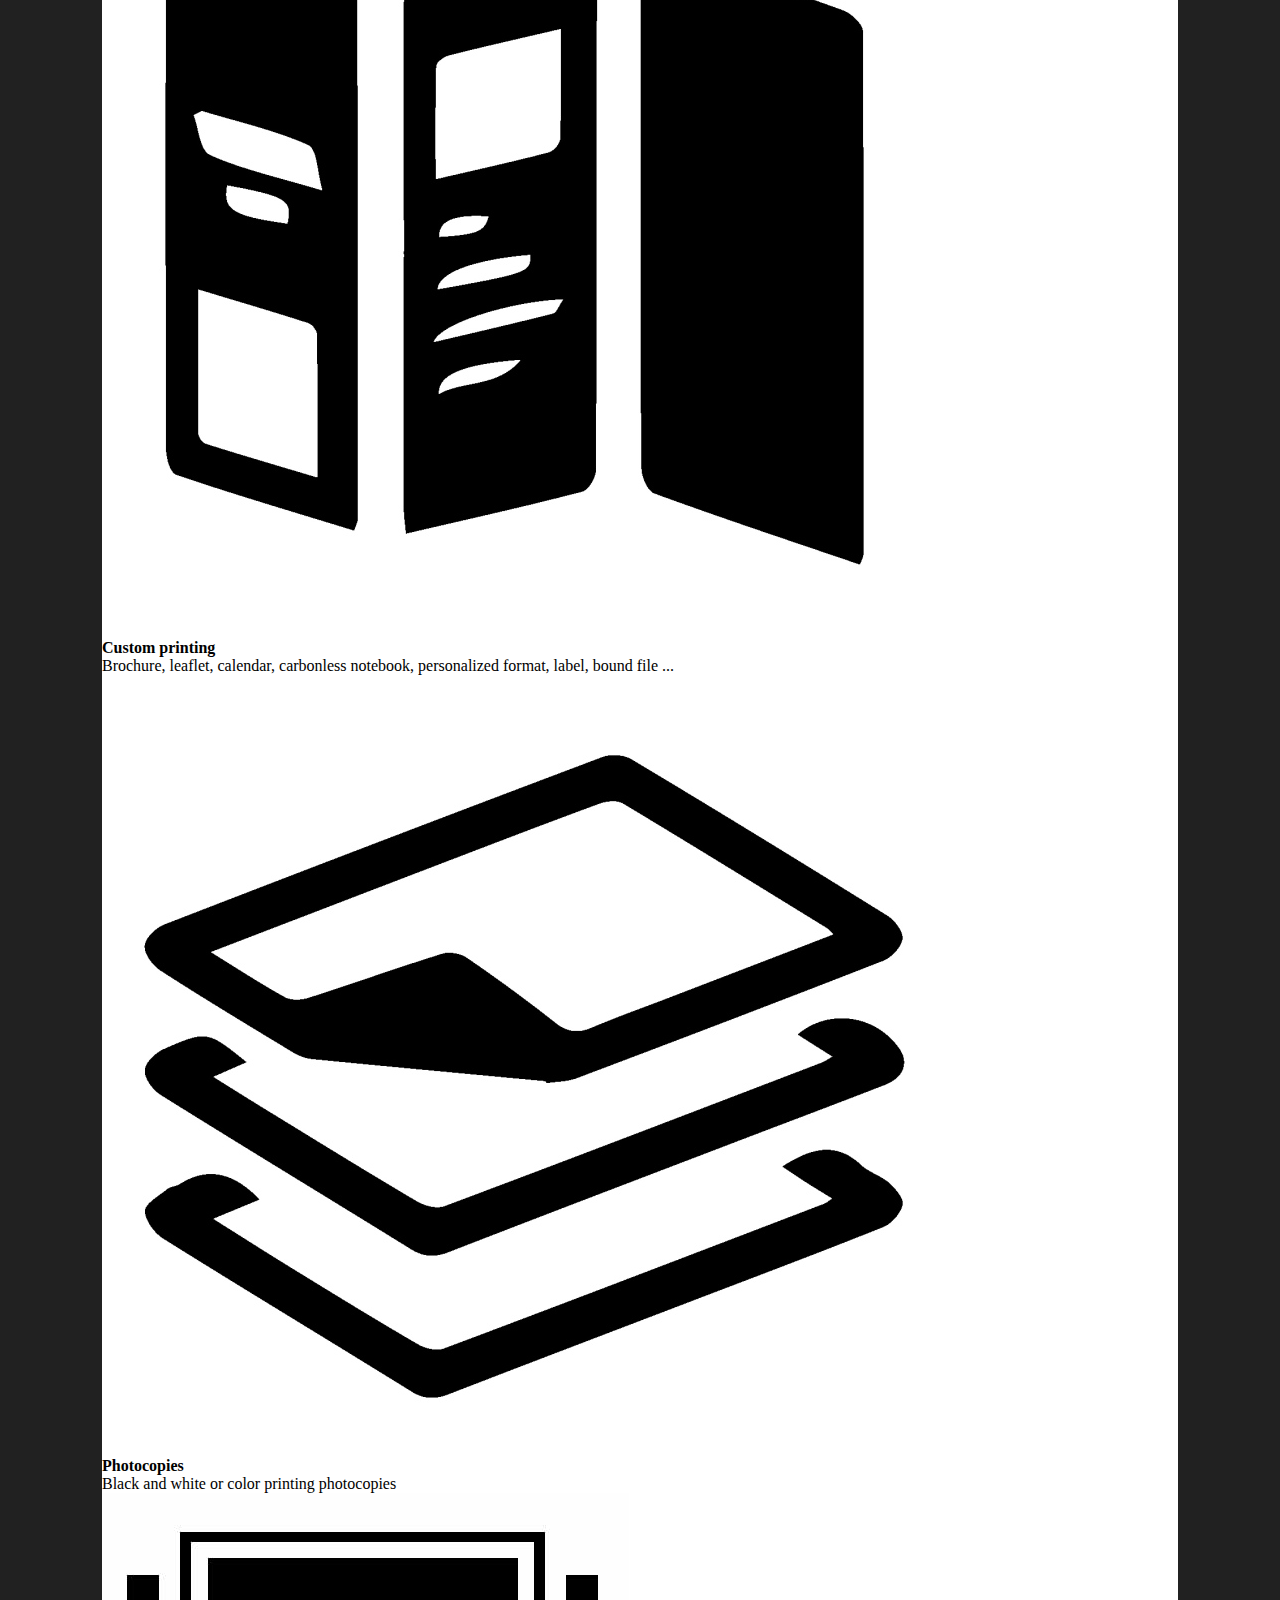
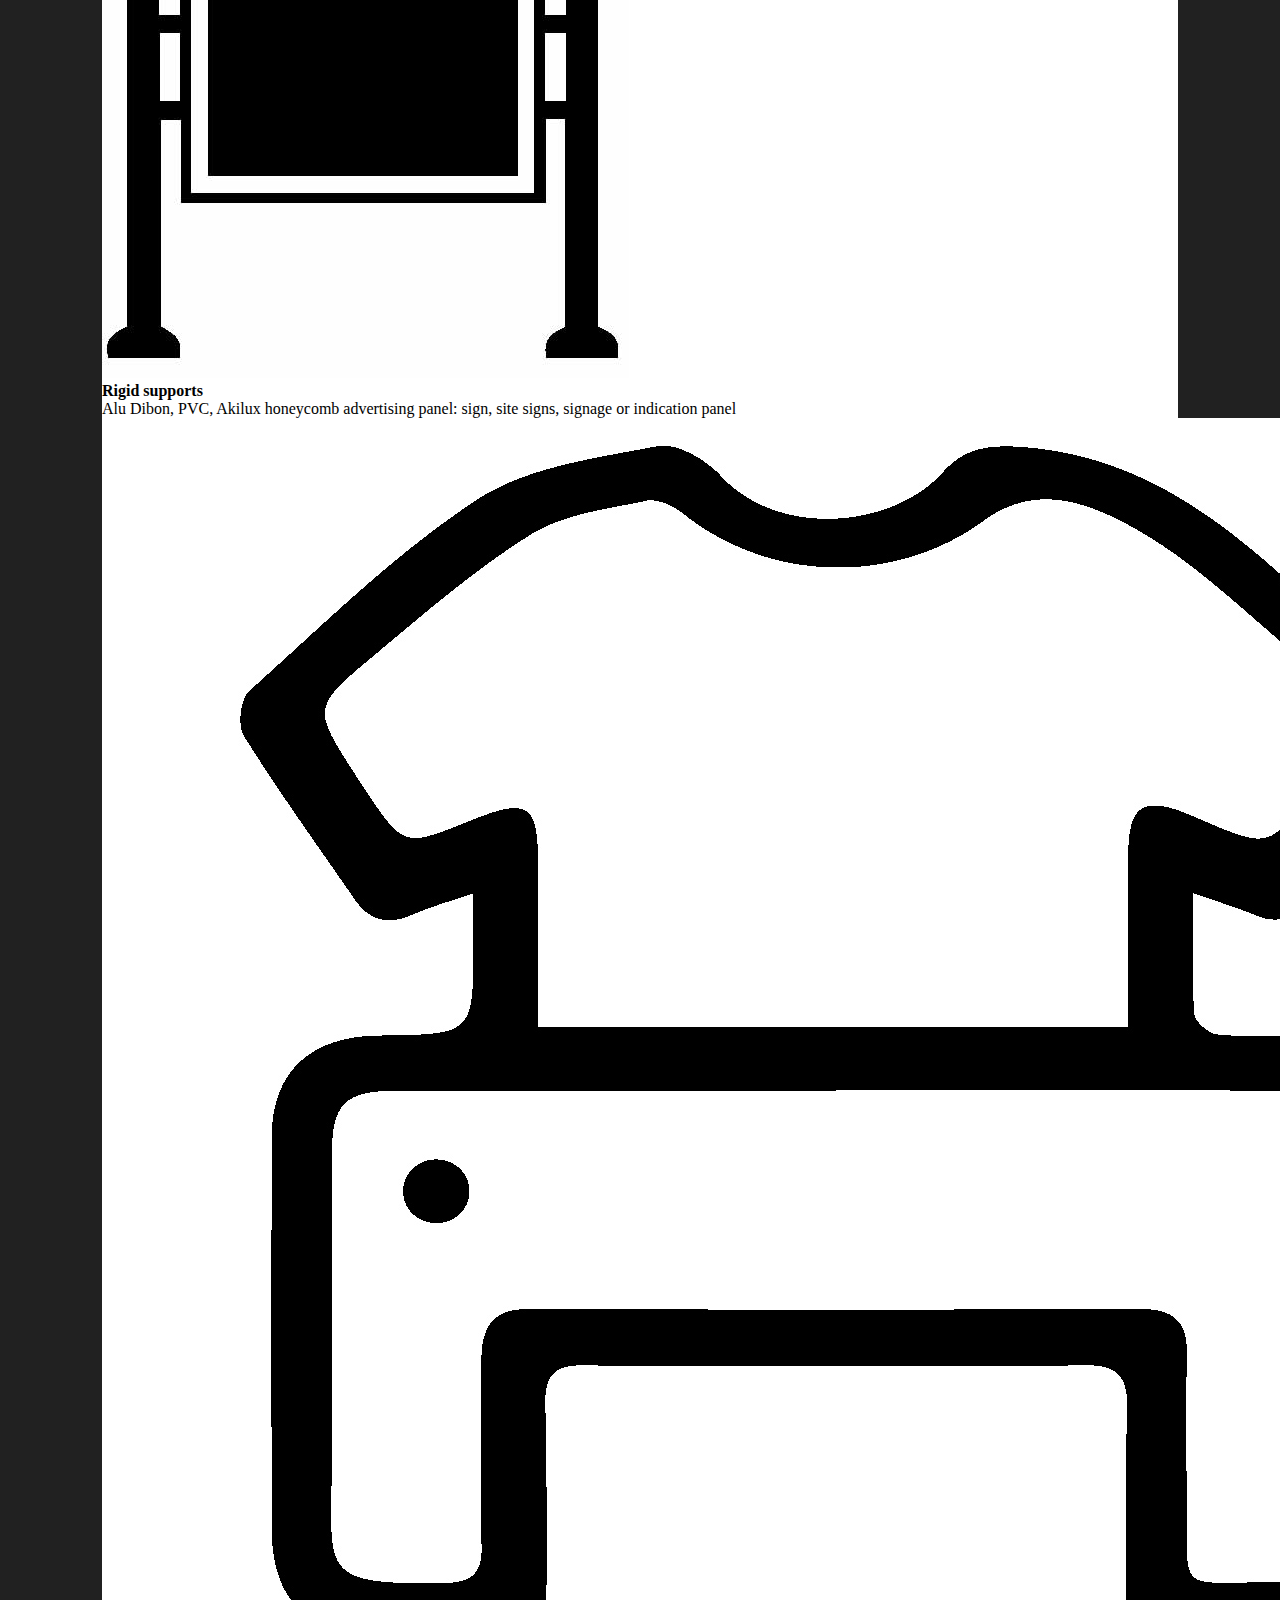
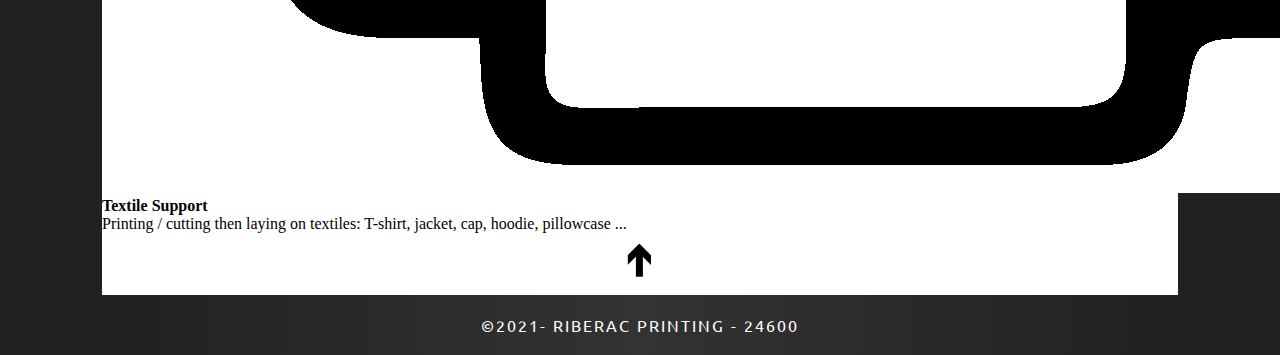
<file: nostravauxtranslate.html>
<!DOCTYPE html>
<html lang="fr">

<head>
  <meta charset="UTF-8">
  <meta name="viewport" content="width=device-width, initial-scale=1.0">
  <meta http-equiv="X-UA-Compatible" content="ie=edge">
  <title>Riberac Imprimerie, Votre imprimerie à Riberac 24600 Dordogne</title>
  <link rel="stylesheet" href="https://use.fontawesome.com/releases/v5.8.2/css/all.css">
  <link rel="shortcut icon" href="media/rond4.jpg">
  <link href="assets/css/style.css" rel="stylesheet">
</head>
    
<body>

  <div class="flag"><a href="nostravaux.html"><img src="media/Drapeau/Flag_of_France.svg.png" alt="Drapeau France" title="Drapeau France"></a>
  </div>

  <div id="container">

    <!-- /* HEADER
    ************************************************* */  -->

    <header>
      <img src="media/logoimprimerie.jpg" alt="Logo" title="Logo">
      <h1>Your printing house in Riberac</h1>
      <h2>- PRINTING AND GRAPHIC DESIGN -</h2>
    
      <nav>
        <ul>
          <li><a href="indextranslate.html">HOME</a></li>
          <li><a href="index.html#carte">CONTACT</a></li>
          <li><a href="nostravaux.html#nostravaux">OUR WORK</a></li>
        </ul>
      </nav>
    </header>
    
    <div>
      <p><img src="media/triangles.jpg" alt="Triangles" title="Triangles"></p>
    </div>
<!--      
    /* TRAVAUX 
    ************************************************* */  -->
    
    <h1 id="nostravaux">Our work</h1>
    
    <div class="contenu">
        
        <div class="first-line">
            <div class="div2">
            <img class="img-size" src="media/travaux/creationgraphique.jpg" alt="Graphic creation" title="Graphic creation">
            <h4>Graphic creation</h4>
            <p>Layout of your communication media. Design, production and printing of your files</p>
        </div>
        
        <div class="div2">
            <img class="img-size" src="media/travaux/decorationvitrine.jpg" alt="Showcase decoration" title="Showcase decoration">
            <h4>Showcase decoration</h4>
            <p>Adhesive application on window (cut or printed), lettering modification</p>
        </div>
        
        <div class="div2">
            <img class="img-size" src="media/travaux/decovehicule.jpg" alt="Vehicle decoration" title="Vehicle decoration">
            <h4>Vehicle decoration</h4>
            <p>Printed adhesive, die-cut adhesive lettering, or printing on magnetic media</p>
        </div>
        </div>
        
        <div class="second-line">
            <div class="div2">
            <img class="img-size" src="media/travaux/impressionstandart.jpg" alt="Standard printing" title="Standard printing">
            <h4>Standard printing</h4>
            <p>Business card, greeting card, announcement, bookmark, postcard, poster, flyer, envelope, letterhead ...</p>
        </div>
        
        <div class="div2">
        <img class="img-size" src="media/travaux/impressiongrandformat.jpg" alt="Large format printing" title="Large format printing">
        <h4>Large format printing</h4>
        <p>Banner, printing on vinyl (monomer or polymer, micro perforated), posters, bus shelter posters, large format fluorescent ...</p>
        </div>
        
        <div class="div2">
            <img class="img-size" src="media/travaux/impressionsurmesure.jpg" alt="Custom printing" title="Custom printing">
            <h4>Custom printing</h4>
            <p>Brochure, leaflet, calendar, carbonless notebook, personalized format, label, bound file ...</p>
        </div>
    </div>
        
    <div class="third-line">
        <div class="div2">
            <img class="img-size" src="media/travaux/photocopie.jpg" alt="photocopie" title="photocopie">
            <h4>Photocopies</h4>
            <p>Black and white or color printing photocopies</p>
        </div>
        
        <div class="div2">
            <img class="img-size" src="media/travaux/supportrigide.jpg" alt="Rigid supports" title="Rigid supports">
            <h4>Rigid supports</h4>
            <p>Alu Dibon, PVC, Akilux honeycomb advertising panel: sign, site signs, signage or indication panel</p>
        </div>
        
        <div class="div2">
            <img class="img-size" src="media/travaux/supporttextile.jpg" alt="Textile Support" title="Textile Support">
            <h4>Textile Support</h4>
            <p>Printing / cutting then laying on textiles: T-shirt, jacket, cap, hoodie, pillowcase ...</p>
        </div>
    </div>
        
  </div>         
  
  <!-- /* FOOTER  
  ************************************************* */  -->
  
  <footer>
    <div id="arrow-up">
      <p><a href="#container"><img src="media/fleche-haut.jpg" alt="arrow" title="arrow"></a></p>
    </div>
    <div class="copyright">&copy;2021- <strong>Riberac printing - 24600 </strong></div>
  </footer>

</div>
       
      
</body>
</html>
</file>
<file: assets/css/style.css>
/* *************************************************************************************************************************

1 - Fonts
2 - Settings
3 - Header
4 - Nav-Bar
5 - Section
6 - Contact
7 - Footer
8 - Copyright
9 - Nos travaux
10 - Translate
11 - Media-Queries

************************************************************************************************************************* 

************************************************************************************************************************* */

/* 1 - FONTS 
************************************************************************************************************************* */
@import url('https://fonts.googleapis.com/css2?family=Bebas+Neue&family=Lobster&family=Ubuntu:wght@300&display=swap');

@font-face {
    font-family: "principal-font";
    src: url(/assets/fonts/Ubuntu-Regular.ttf);
}

@font-face {
    font-family: "title-font";
    src: url(/assets/fonts/Lobster-Regular.ttf);
}

@font-face {
    font-family: "maj-font";
    src: url(/assets/fonts/BebasNeue-Regular.ttf);
}

/* 2 - SETTINGS 
************************************************************************************************************************* */
:root {
    --black-color: #212121;
    --white-color: #fff;
    --white1-color: #FFFFFF;
    --title-color: #A8A6A1;
    --title1-color: #444444;
    --title2-color: #444340;
    --title3-color: #444444;
}

* {
    scroll-behavior: smooth;
    box-sizing: border-box;
    margin: 0;
    padding: 0;
    transition: all 0.3s ease-in-out;
}

*::-moz-selection {
    color: #fff;
    background: #333;
}

*::selection {
    color: #fff;
    background: #333;
}

body::-webkit-scrollbar {
    width: 5px;
    /* width of the entire scrollbar */
}

body::-webkit-scrollbar-track {
    background: #fff;
    /* color of the tracking area */
}

body::-webkit-scrollbar-thumb {
    background-color: #333;
    /* color of the scroll thumb */
    border-radius: 20px;
    /* roundness of the scroll thumb */
    /* creates padding around scroll thumb */
}

h2 {
    padding: 30px;
}

body {
    background-color: var(--black-color);
}

a {
    text-decoration: none;
    color: var(--white-color);
}

li:hover {
    transform: scale(1.1);
}

li:active {
    transform: scale(0.9);
}

#container {
    width: 60%;
    background-color: var(--white-color);
    margin: auto;
}

.line {
    border-top: 1px solid var(--title2-color);
    width: 60%;
    margin: 30px auto;
}

/* 3 - HEADER 
************************************************************************************************************************* */
header img {
    height: 250px;
    display: block;
    margin: auto;
    padding-top: 10px;
}

header h1 {
    text-align: center;
    font-family: "title-font", 'Lobster', cursive;
    color: var(--title1-color);
    font-size: 2.5rem;
    padding: 10px;
}

header h2 {
    text-align: center;
    padding: 10px;
    font-family: "principal-font", 'Ubuntu', sans-serif;
    color: var(--title-color);
    font-size: 2rem;
    padding-bottom: 20px;
}


/* 4 - NAVBAR 
************************************************************************************************************************* */
nav {
    background: linear-gradient(to right, #212121 0%, #444444 50%, #212121 100%);
    text-align: center;
    padding: 18px 18px;
}

nav ul li {
    list-style-type: none;
    padding: 8px 18px;
    display: inline-block;
    justify-content: center;
    font-family: "principal-font", 'Ubuntu', sans-serif;
    font-size: 1.2rem;
    font-weight: bold;
    letter-spacing: 1.5px;
}

.triangles {
    width: 100%;
}

/* 5 - SECTION  
************************************************************************************************************************* */
#home h2 {
    font-family: "title-font", 'Lobster', cursive;
    font-size: 3rem;
    margin-left: 50px;
    color: var(--title1-color)
}

section {
    margin-bottom: 50px;
    display: grid;
    grid-template-columns: 1fr 1fr 1fr;
}

section img {
    width: 100%;
}

section h2 {
    font-family: "title-font", 'Lobster', cursive;
    font-size: 1.8rem;
    text-align: left;
    color: var(--title2-color);
    font-weight: 400;
    padding: 8px;
}

section p {
    font-family: "principal-font", 'Ubuntu', sans-serif;
    font-size: 1.2rem;
    font-weight: 100;
    padding: 8px;
}

.center {
    text-align: center;
}

.icons {
    display: flex;
    justify-content: space-around;
}

/* 6 - CONTACT 
************************************************************************************************************************* */
#contact img {
    display: block;
    margin: auto;
}

#contact h3 {
    font-family: "title-font", 'Lobster', cursive;
    font-size: 2.5rem;
    color: var(--title2-color);
    text-align: center;
}

/* 7 - FOOTER
************************************************************************************************************************* */
footer p,
footer a {
    text-align: center;
    font-family: "maj-font", 'Bebas Neue', cursive;
    letter-spacing: 2px;
    font-size: 1.7rem;
    font-weight: 400;
    color: var(--black-color);
}

footer p a {
    text-decoration: underline;
}

#arrow-up img {
    width: 5%;
    animation: anim 2s infinite alternate;
}

@keyframes anim {
    0% {
        transform: translateY(0px);
    }

    50% {
        transform: translateY(-10px);
    }

    100% {
        transform: translateY(10px);
    }
}

/* 8 - COPYRIGHT 
************************************************************************************************************************* */
.copyright {
    text-align: center;
    padding-top: 20px;
    padding-bottom: 20px;
    background: linear-gradient(to right, #212121 0%, #333333 50%, #212121 100%);
    color: var(--white1-color);
    text-transform: uppercase;
    font-weight: lighter;
    letter-spacing: 2px;
    border-top-width: 2px;
    font-family: "principal-font", 'Ubuntu', sans-serif;
}

/* 9 - NOS TRAVAUX 
************************************************************************************************************************* */
#nostravaux {
    font-family: "title-font", 'Lobster', cursive;
    font-size: 3rem;
    margin-left: 90px;
    color: var(--title1-color);
}

main {
    height: 100%;
    width: 99%;
    display: grid;
    grid-template-columns: repeat(auto-fit, minmax(20rem, 1fr));
    margin: auto;
    background: var(--white-color);
    padding-top: 50px;
    text-align: center;
}

main div {
    height: 433px;
    margin: auto;
}

main img {
    height: 200px;
    width: 230px;
    margin: auto;
}

main p {
    font-family: "principal-font", 'Ubuntu', sans-serif;
    width: 300px;
    margin: auto;
    font-size: 1.1rem;
    font-weight: 100;
}

main h4 {
    color: var(--title2-color);
    font-weight: 400;
    padding: 20px;
    font-size: 1.6rem;
    font-family: "title-font", 'Lobster', cursive;
}

.letter {
    transform: translateZ(200px);
}


/* 10 - TRANSLATE 
************************************************************************************************************************* */
.flag img {
    position: fixed;
    width: 5%;
    top: 20px;
    left: 20px;
    border-radius: 4px;
}

/* 11 - MEDIA-QUERIES 
************************************************************************************************************************* */

@media screen and (max-width: 1618px) {
    #container {
        width: 1076px;
    }

    .triangles {
        width: 100%;
    }
}

@media screen and (max-width: 1384px) {
    #container {
        width: 1076px;
    }

    .triangles {
        width: 100%;
    }
}


@media screen and (max-width: 1076px) {
    #container {
        width: 100%;
    }

    header img {
        width: 500px;
    }

    #contact img {
        display: none;
    }

    #contact h3,
    #nostravaux {
        margin: 30px;
    }

    .line {
        display: none;
    }

    section {
        height: 100%;
    }

    iframe {
        width: 460px;
    }

    #home h2 {
        display: none;
    }
}

@media screen and (max-width: 700px) {
    #container {
        width: 100%;
    }

    .triangles {
        display: none;
    }

    header img {
        width: 450px;
    }

    .icons {
        display: none;
    }

    #contact img {
        display: none;
    }

    #contact h3,
    #nostravaux {
        margin: 30px;
    }

    .line {
        display: none;
    }

    section {
        height: 100%;
    }

    section {
        display: grid;
        grid-template-columns: 1fr 1fr;
        grid-template-rows: 1fr 1fr;
        grid-template-areas:
            "a b"
            "c c";
    }

    section div:nth-child(1) {
        grid-area: a;
    }

    section div:nth-child(2) {
        grid-area: b;
    }

    section div:nth-child(3) {
        grid-area: c;
    }

    iframe {
        width: 460px;
    }

    #home h2 {
        display: none;
    }
}

@media screen and (max-width: 500px) {
    #container {
        width: 100%;
    }

    .triangles {
        display: none;
    }

    header img {
        width: 100%;
    }

    .icons {
        display: none;
    }

    #contact img {
        display: none;
    }

    #contact h3,
    #nostravaux {
        margin: 30px;
    }

    .line {
        display: none;
    }

    section {
        height: 100%;
    }

    section {
        display: grid;
        grid-template-columns: 1fr 1fr;
        grid-template-rows: 1fr 1fr;
        grid-template-areas:
            "c c"
            "a a"
            "b b";
    }

    section div:nth-child(1) {
        grid-area: a;
    }

    section div:nth-child(2) {
        grid-area: b;
    }

    section div:nth-child(3) {
        grid-area: c;
    }

    iframe {
        width: 460px;
    }

    #home h2 {
        display: none;
    }

    #arrow-up img {
        width: 10%;
        margin: auto;
    }

    footer p,
    footer i,
    footer a {
        font-size: 1.4rem;
    }

    #contact h3 {
        display: none;
    }

    nav ul li {
        list-style-type: none;
        padding: 8px 8px;
        display: inline-block;
        justify-content: center;
        font-family: "principal-font", 'Ubuntu', sans-serif;
        font-size: rem;
        font-weight: 400;
        letter-spacing: 1px;
    }
}

@media screen and (max-width: 400px) {
    #container {
        width: 100%;
    }

    iframe {
        width: 100%;
    }
}
</file>
